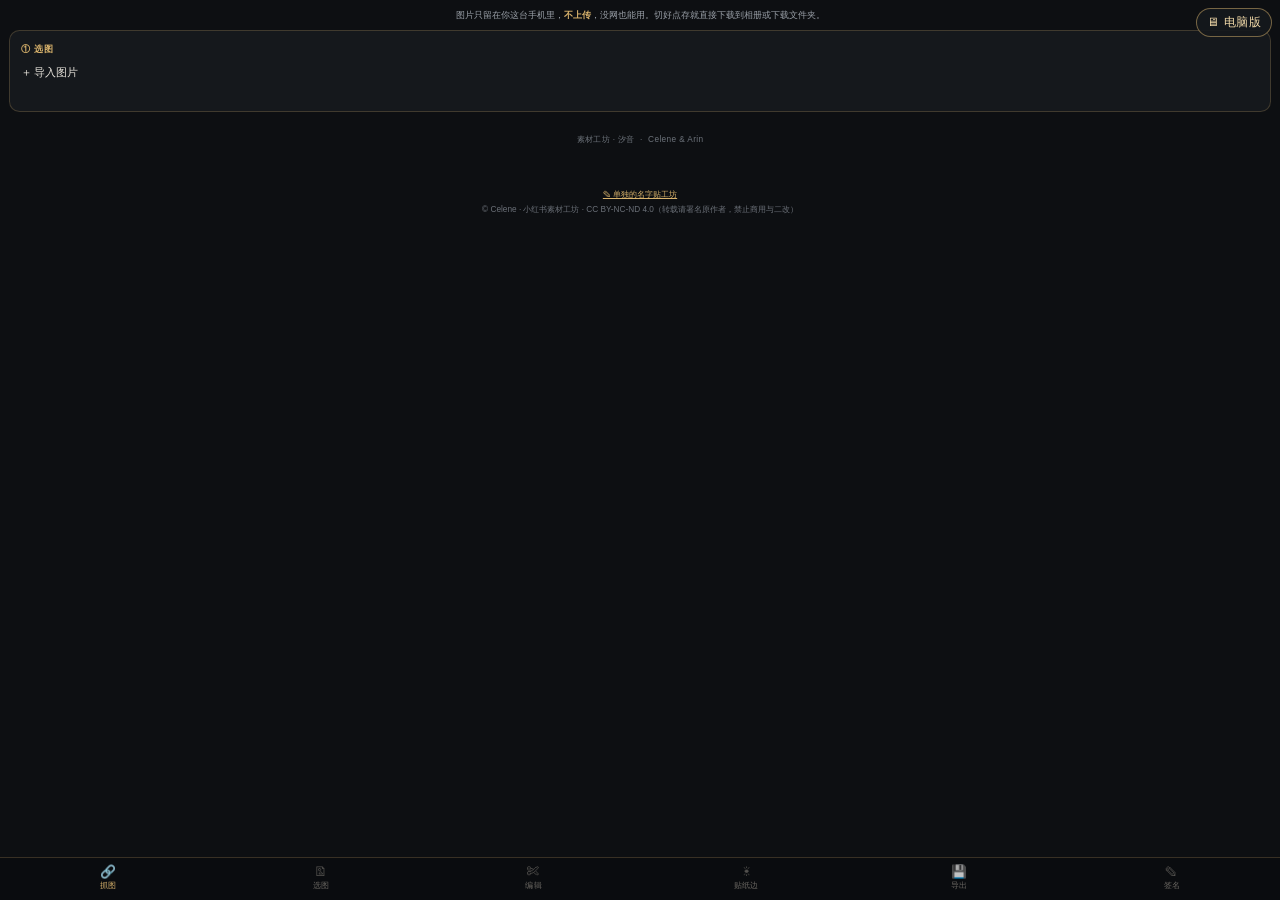
<file: index.html>
<!DOCTYPE html>
<html lang="zh-CN">
<head>
<meta charset="utf-8">
<meta name="viewport" content="width=device-width,initial-scale=1,maximum-scale=1,user-scalable=no">
<meta name="theme-color" content="#0d0f12">
<title>素材工坊 · 汐音</title>
<link rel="icon" href="favicon.svg" type="image/svg+xml">
<link rel="stylesheet" href="style.css">
<link rel="stylesheet" href="lite.css">
</head>
<body>
<div class="wrap">

  <h1>素材工坊</h1>
  <p class="sub">导入图片 · 框出想要的 · 白底抠掉 · 签名 · 导出成贴纸</p>
  <div class="litebar">图片只留在你这台手机里，<b>不上传</b>，没网也能用。切好点存就直接下载到相册或下载文件夹。</div>

  <!-- 1 抓图 -->
  <div class="card">
    <h2>① 选图</h2>
    <div class="row">
      <input type="text" id="url" hidden>
      <button class="gold" id="btnFetch" hidden>抓</button>
      <label class="sm gold pick" for="fileIn">＋ 导入图片</label>
      <input type="file" id="fileIn" accept="image/*" multiple hidden>
    </div>
    <div class="msg" id="msgFetch"></div>
  </div>

  <!-- 2 选图 -->
  <div class="card hide" id="cardPick">
    <h2>② 选图 <span class="hint" id="pickCount"></span></h2>
    <div class="grid" id="grid"></div>
    <div class="tip">点一张进编辑台。编辑台里改的东西，切换图片不会丢。</div>
  </div>

  <!-- 3 编辑 -->
  <div class="card hide" id="cardEdit">

    <!-- 画布：由 layout.js 搬到顶上的取景区，这里只占位 -->
    <div class="stage" id="stage">
      <div id="wrap"><canvas id="cv"></canvas><div id="boxes"></div></div>
      <div class="zoomtip" id="zoomTip">1.0×</div>
      <button class="zreset" id="zReset">复位</button>
    </div>
    <p class="tip" id="editTip2"></p>

    <!-- ① 步骤行：撤销 / 重做 / 眼睛 / 还原 -->
    <div class="steprow">
      <button class="sm ico" id="btnUndo" title="返回上一步">&#8630;</button>
      <button class="sm ico" id="btnRedo" title="回到下一步">&#8631;</button>
      <button class="sm ico" id="btnEye" title="显示/隐藏框和源点">&#128065;</button>
      <button class="sm danger" id="btnReset">还原</button>
      <button class="sm ico" id="btnLine" title="框线换个颜色：金 / 银">&#9681;</button>
      <button class="sm ico" id="btnUi" title="整体缩放">75%</button>
      <span class="hint" id="editName"></span>
    </div>

    <!-- ② 工具行：位置不变，横着一条 -->
    <div class="toolrow">
      <div class="pill" id="tools">
        <button data-tool="box" class="on">框选</button>
        <button data-tool="erase">橡皮</button>
        <button data-tool="fix">水印笔</button>
        <button data-tool="pipe">吸管</button>
        <button data-tool="wand">魔棒</button><button data-tool="unwand">复原</button>
        <button data-tool="clone">仿制图章</button>
        <button data-tool="pan">看图</button>
      </div>
    </div>

    <!-- ③ 参数条：跟着工具换意思。框选/吸管/魔棒＝吃掉多少边，橡皮/水印笔/图章＝大小，看图＝没有 -->
    <div class="slider prow" id="prowTol">
      <span id="tolLab">吃掉多少边</span>
      <input type="range" id="tol" min="0" max="90" value="34">
      <b id="tolV">34</b>
    </div>
    <div class="slider prow hide" id="prowBrush">
      <span id="brushLab">橡皮大小</span>
      <input type="range" id="brush" min="6" max="90" value="30">
      <b id="brushV">30</b>
    </div>

    <!-- 跟着工具出现的那几组按钮 -->
    <div class="row">
      <button class="sm on" id="btnAlpha">底色已抠掉</button>
      <button class="sm" id="btnEdge">边缘收一圈</button>
      <button class="sm" id="btnDf" title="章、签名、单色字用：按纸色到墨色算每个点有几成墨当透明度，去掉边上粉白的混色">去白边</button>
      <span class="hide" id="inkBox" style="display:inline-flex;align-items:center;gap:4px"><span class="swatch" id="inkSw" style="cursor:pointer"></span><span class="skey" id="inkLab">墨色</span></span>
      <button class="sm" id="btnDrop" title="切出来时删掉跟主体不连着的小碎块。章、签名里的小字和点会被当成碎点，切章时关掉">去碎点 开</button>
      <span class="swatch" id="swatch" title="当前认出来的底色"></span>
      <span class="skey" id="skey"></span>
    </div>
    <div class="row hide" id="rowFix">
      <button class="sm gold" id="btnFix">修掉涂的地方</button>
      <button class="sm" id="btnFixUndo">清掉涂痕</button>
      <button class="sm" id="btnFixBack">退回修复前</button>
    </div>
    <div class="row hide" id="rowClone">
      <button class="sm gold" id="btnSrc">重设源点</button>
      <button class="sm" id="btnLock" title="锁住源点：拖多长都从同一处取样，可以拿来盖一串花">&#128274; 固定源点</button>
      <span class="slider" style="flex:1 1 120px;margin:0"><span>间距</span>
        <input type="range" id="gap" min="0" max="200" value="100"><b id="gapV">1.0×</b></span>
    </div>
    <div class="row hide" id="rowAlgo">
      <select id="algo" style="flex:1 1 100%;min-width:0">
        <option value="patch">纹理修复 · 保花纹</option>
        <option value="telea">Telea · 空白底最干净</option>
        <option value="ns">流体 · 大块破损</option>
      </select>
    </div>

    <!-- 说明收起来，想看再点 -->
    <details class="howto">
      <summary>怎么用</summary>
      <div class="tip" id="editTip">
        框选：在图上拖出一个框（太小的框会被当成误触丢掉），右下角圆点改大小，右上角叉删掉。一张图能框好几块，各自导出成独立贴纸。<br>
        橡皮：水印压在素材上的时候，涂掉它。涂错了点撤销。
      </div>
    </details>
  </div>

  <!-- 3.5 贴纸边：画布在上面的贴纸台里，这儿只放参数 -->
  <div class="card hide" id="cardEdge">

    <div class="slider"><span>白边厚度</span>
      <input type="range" id="bw" min="0" max="40" value="12"><b id="bwV">12</b></div>

    <div class="matline">
      <div class="mats one" id="edgeColor">
        <button data-c="#ffffff" class="on">纯白</button>
        <button data-c="nacre">贝母</button>
        <button data-c="nacre_pink">粉贝</button>
        <button data-c="nacre_black">黑蝶贝</button>
        <button data-c="nacre_gold">金贝</button>
        <button data-c="gold_foil">金箔</button>
        <button data-c="silver_brush">拉丝银葱</button>
        <button data-c="porcelain">瓷白</button>
        <button data-c="glitter_duo">双闪银葱</button>
        <button data-c="holo">镭射</button>
        <button data-c="holo_flame">镭射火焰</button>
        <button data-c="#0d0f12">纯黑</button>
        <button data-c="custom">自定义</button>
      </div>
    </div>

    <div class="slider"><span>第二圈</span>
      <input type="range" id="ow" min="0" max="24" value="0"><b id="owV">0</b></div>

    <div class="matline hide" id="rowOuter">
      <div class="mats one" id="outerColor">
        <button data-c="gold_foil" class="on">金箔</button>
        <button data-c="nacre">贝母</button>
        <button data-c="nacre_black">黑蝶贝</button>
        <button data-c="silver_brush">拉丝银葱</button>
        <button data-c="glitter_duo">双闪银葱</button>
        <button data-c="holo">镭射</button>
        <button data-c="holo_flame">镭射火焰</button>
        <button data-c="#ffffff">纯白</button>
        <button data-c="#0d0f12">纯黑</button>
        <button data-c="custom">自定义</button>
      </div>
    </div>

    <div class="slider hide" id="rowFreq"><span>纹理缩放</span>
      <input type="range" id="freq" min="4" max="64" value="16"><b id="freqV">1.0×</b></div>

    <!-- 自选色：独立一块，收起来完全不占地方 -->
    <details class="fold hide" id="boxCustom">
      <summary>自选色 · 调颜色和叠纹理</summary>
      <div class="row" style="align-items:center">
        <span class="lb">自选色</span>
        <div class="stops" id="stops"></div>
      </div>
      <div class="row">
        <div class="quick" id="quickC">
          <button data-q="#002fa7" style="--q:#002fa7" title="克莱因蓝"></button>
          <button data-q="#0d0f12" style="--q:#0d0f12" title="墨黑"></button>
          <button data-q="#f4c7d4" style="--q:#f4c7d4" title="樱粉"></button>
          <button data-q="#c8e6d8" style="--q:#c8e6d8" title="薄荷"></button>
          <button data-q="#d8cdee" style="--q:#d8cdee" title="丁香紫"></button>
          <button data-q="#f0e0c0" style="--q:#f0e0c0" title="香槟"></button>
          <button data-q="#8f1d2c" style="--q:#8f1d2c" title="酒红"></button>
          <button data-q="#1f6f5c" style="--q:#1f6f5c" title="松绿"></button>
          <button data-q="#ffffff" style="--q:#ffffff" title="纯白"></button>
        </div>
      </div>
      <div class="matline">
        <div class="mats one" id="cTex">
          <button data-t="none" class="on">不叠</button>
          <button data-t="silver_brush">拉丝银葱</button>
          <button data-t="porcelain">瓷白</button>
          <button data-t="gold_foil">金箔</button>
          <button data-t="nacre">贝母</button>
          <button data-t="nacre_black">黑蝶贝</button>
          <button data-t="glitter_duo">双闪</button>
          <button data-t="holo">镭射</button>
          <button data-t="holo_flame">镭射火焰</button>
        </div>
      </div>
      <div class="slider hide" id="rowMix"><span>纹理强度</span>
        <input type="range" id="cMix" min="0" max="100" value="65"><b id="cMixV">65%</b></div>
      <div class="slider hide" id="rowBleed"><span>透色</span>
        <input type="range" id="cBleed" min="0" max="100" value="30"><b id="cBleedV">30%</b></div>
      <div class="slider"><span>角度</span>
        <input type="range" id="cAngle" min="0" max="180" value="45"><b id="cAngleV">45°</b></div>
      <div class="slider"><span>颗粒</span>
        <input type="range" id="cGrain" min="0" max="40" value="6"><b id="cGrainV">6%</b></div>
    </details>

    <!-- 我的配方 -->
    <div class="row" style="margin-top:12px">
      <select id="recipe" style="flex:1 1 130px"></select>
      <button class="sm" id="btnRecSave">存这套</button>
      <button class="sm danger" id="btnRecDel">删</button>
    </div>

    <div class="row">
      <button class="sm gold" id="btnToEdit">存了去修</button>
      <span class="hint">把这块带边贴纸送回编辑台，用橡皮、仿制图章再细化</span>
    </div>

    <div class="msg" id="msgEdge"></div>

    <details class="howto">
      <summary>怎么用</summary>
      <div class="tip">白边厚度 0 就是不加边。第二圈是在白边外面再套一圈，像谷子那种双层模切。材质是真纹理贴图不是色块：金箔有褶皱和镜面高光，拉丝银葱是单向丝纹加碎闪，双闪是两色闪点，瓷白是哑光缎面。「纹理缩放」往左纹路细密、往右放大。<br>
      自选色：单色就留一个色块，双色多色点＋加（最多 6 个）。快捷色是一键换成单色。「叠纹理」把真材质的明暗和闪点压在你选的颜色上——克莱因蓝叠拉丝银葱是蓝丝绒带银丝，叠金箔是蓝底描金。「纹理强度」管压多狠，「透色」管纹理自己那点颜色漏多少（镭射往右拉才有虹彩）。<br>
      切了好几块时，上面画布底下那条缩略图点一下就换着看；这套边是套给全部切块的。</div>
    </details>
  </div>

  <!-- 5 导出 -->
  <div class="card hide" id="cardOut">
    <h2>⑤ 导出</h2>
    <div class="row">
      <div class="grow">
        <label class="fld">格式</label>
        <select id="fmt">
          <option value="png">PNG · 带透明，贴纸用这个</option>
          <option value="webp">WebP · 带透明，更小</option>
          <option value="gif">GIF · 单帧，留着以后做动图</option>
          <option value="jpeg">JPEG · 不带透明，得配底色</option>
        </select>
      </div>
      <div class="grow">
        <label class="fld">尺寸</label>
        <select id="size">
          <option value="orig" selected>原始裁切尺寸 · 不压画质</option>
          <option value="512">512 见方 · 居中留白（会缩小）</option>
          <option value="256">256 见方 · 居中留白（会缩小）</option>
        </select>
      </div>
    </div>
    <div class="row" id="rowBg" style="display:none">
      <div class="grow">
        <label class="fld">JPEG 底色</label>
        <input type="text" id="bg" value="#ffffff" placeholder="#ffffff">
      </div>
    </div>
    <div class="row">
      <div class="grow">
        <label class="fld">命名前缀</label>
        <input type="text" id="stem" placeholder="留空就用图片名">
      </div>
    </div>
    <div class="msg" id="msgOut"></div>
  </div>

  <!-- 6 签名（名字贴）：跟汐音 costume 同一套算法，出透明底 PNG -->
  <div class="card" id="cardSig">
    <h2>&#9998; 签名</h2>
    <div id="sigRoot"></div>
  </div>

  <!-- 5 素材库 -->
  <div class="card hide" id="cardLib">
    <h2>⑥ 素材库 <span class="hint" id="libCount"></span></h2>
    <div class="lib" id="lib"></div>
    <div class="row" style="margin-top:12px">
      <button class="sm" id="btnSelAll">全选 / 全不选</button>
      <button class="sm" id="btnSelNew">只选新的</button>
      <button class="sm gold" id="btnSaveSel" disabled>存选中的</button>
      <button class="sm danger" id="btnDelSel" disabled>删选中的</button>
      <span class="selc" id="selCount"></span>
    </div>
    <div class="row">
      <button class="sm" id="btnZip">整包下载</button>
      <button class="sm" id="btnRefresh">刷新</button>
    </div>
    <p class="msg" id="msgLib"></p>
    <div class="row" style="display:none">
    </div>
  </div>

</div>

<div class="bar">
  <div class="wrapb">
    <button id="btnCut" disabled>切出来</button>
    <button class="gold" id="btnSave" disabled>存进素材库</button>
  </div>
</div>
<div class="litefoot">素材工坊 · 汐音 &nbsp;·&nbsp; Celene &amp; Arin</div>

<script src="core.js"></script>
<script src="lite.js"></script>
<script src="cutout.js?v=1018c"></script>
<script src="sticker.js"></script>
<script src="app.js?v=1018c"></script>
<script src="shell.js"></script>
<script src="viewer.js"></script>
<script src="edge.js"></script>
<script src="sig.js"></script>
<script src="desk.js?v=1018b"></script>
<script src="sigui.js"></script>
<script src="draft.js"></script>
<p id="creditFoot" style="text-align:center;color:#6b7078;font-size:11px;line-height:1.8;padding:18px 12px 28px">
<a href="sign/" style="color:#d9b36c">✎ 单独的名字贴工坊</a><br>
© Celene · 小红书素材工坊 · CC BY-NC-ND 4.0（转载请署名原作者，禁止商用与二改）</p>
<script>/* 分页布局下整页不滚，署名和跳转挪进会滚的面板里，划到底就看得到 */
(function(){var pn=document.getElementById('panels');if(!pn)return;['.litefoot','#creditFoot'].forEach(function(s){var e=document.querySelector(s);if(e)pn.appendChild(e)})})();</script>
</body>
</html>
</file>
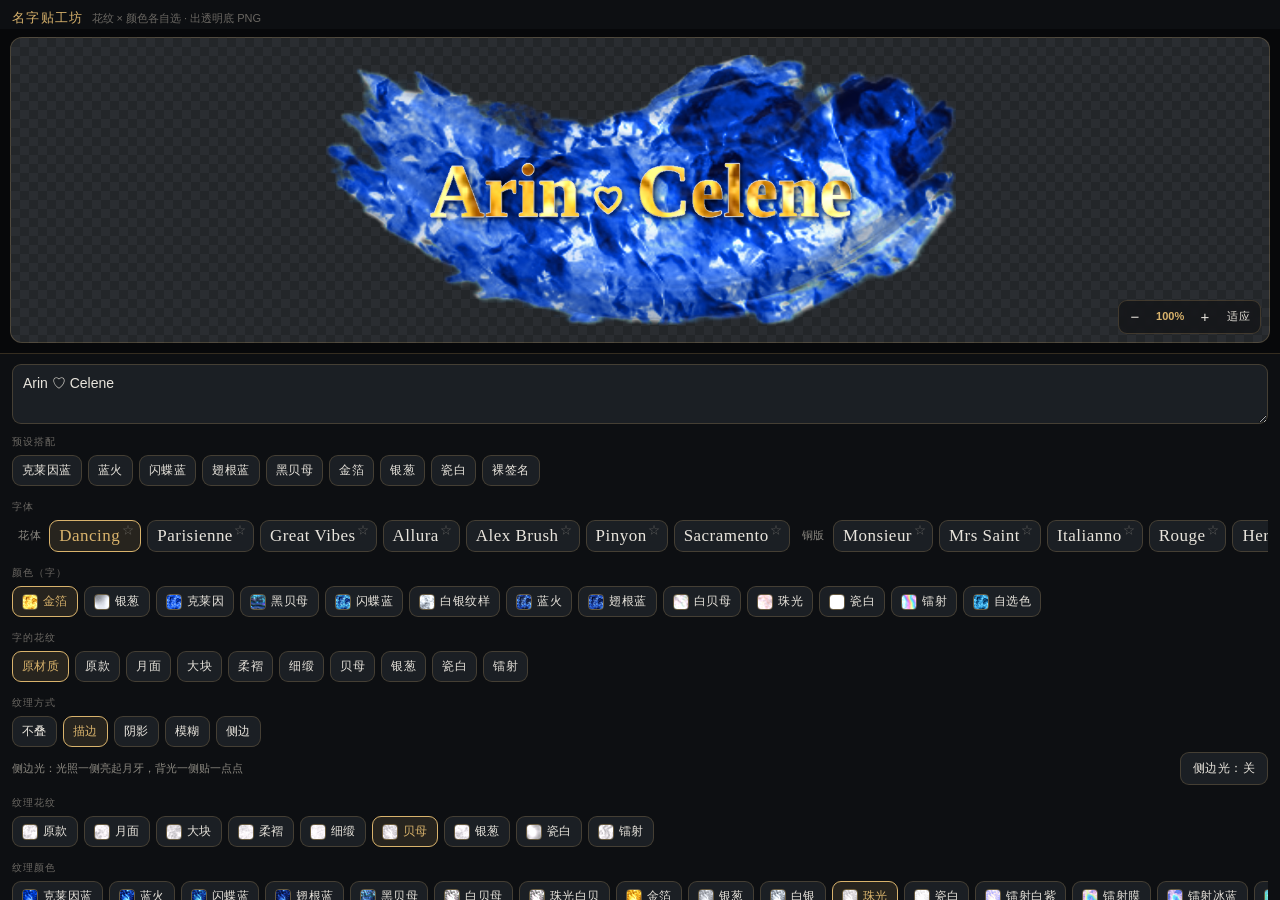
<file: sign/index.html>
<!doctype html>
<html lang="zh-CN">
<head>
<meta charset="utf-8">
<base href="../">
<meta name="viewport" content="width=device-width,initial-scale=1,maximum-scale=1,user-scalable=no">
<meta name="theme-color" content="#0d0f12">
<title>名字贴工坊 · 汐音</title>
<link rel="icon" href="favicon.svg" type="image/svg+xml">
<link rel="stylesheet" href="style.css">
<style>
/* 独立版：预览钉顶上，操作台在下面滑。没有素材库和编辑台，那两个按钮藏掉 */
body{overflow:hidden;padding:0}
.wrap{display:flex;flex-direction:column;height:100dvh;max-width:none;margin:0;padding:0}
.stagehost{flex:0 0 auto;background:#07080a;border-bottom:1px solid var(--line);
  padding:8px 10px 6px}
.panels{flex:1 1 auto;overflow-y:auto;-webkit-overflow-scrolling:touch;padding:10px 12px 20px}
.card{background:none;border:0;border-radius:0;padding:0;margin:0}
#cardSig>h2{display:none}
#sigToEdge{display:none}
.foot{padding:14px 2px 4px;color:var(--dim2);font-size:11px;line-height:1.7}
.foot a{color:var(--gold)}
.topline{padding:8px 12px 0;color:var(--gold);font-size:13px;letter-spacing:.1em}
.topline small{color:var(--dim2);letter-spacing:0;margin-left:8px;font-size:11px}
</style>
</head>
<body data-tab="cardSig">
<div class="wrap">
  <div class="topline">名字贴工坊<small>花纹 × 颜色各自选 · 出透明底 PNG</small></div>
  <div class="stagehost" id="sigHost"></div>
  <div class="panels">
    <div class="card on" id="cardSig">
      <h2>签名</h2>
      <div id="sigRoot"></div>
      <p class="foot">存进素材库的签名，在 <a href="./">抠图站</a> 的素材库「文字」栏里。<br>
      © Celene · 名字贴工坊 · CC BY-NC-ND 4.0（转载请署名原作者，禁止商用与二改）</p>
    </div>
  </div>
</div>

<script>
/* 独立版垫片：工坊那套砖要的几个公用件，这儿只给最小一份。
   没有后端，所以「存进素材库」「拿去加贴纸边」藏起来，只留直接下载。 */
window.$ = function (id) { return document.getElementById(id); };
window.BUS = {on: function () {}, emit: function () {}};
window.say = function (el, t, cls) { if (el) { el.textContent = t; el.className = 'msg' + (cls ? ' ' + cls : ''); } };
window.api = async function (p) { throw new Error('这一版用不了：' + p); };
window.toEdit = async function () { throw new Error('这一版没有编辑台'); };
window.goTab = function () {};
window.addEventListener('error', function (e) {
  var b = document.getElementById('errbar');
  if (!b) { b = document.createElement('div'); b.id = 'errbar'; document.body.appendChild(b); }
  b.textContent = '脚本出错 ▸ ' + (e.message || '') + '  @' +
    String(e.filename || '').split('/').pop() + ':' + e.lineno;
});
</script>
<script src="lite.js"></script>
<script src="sig.js"></script>
<script src="sigui.js"></script>
</body>
</html>
</file>
<file: style.css>
body[data-layout=tabs] .wrap{height:100vh}.stagehost .stage{max-height:42vh}body[data-layout=tabs] .stagehost .stage{height:52vh}body[data-tab=cardEdit] #stageHost .stage{height:50vh}.estage{height:34vh}body[data-layout=tabs] .wrap{height:calc(100vh / var(--ui))}.stagehost .sigstage{height:34vh}.stagehost .sigstage{max-height:34vh}body[data-layout=tabs] .panels{min-height:0}:root{--bg:#0d0f12;--panel:#15181c;--panel2:#1b1f24;--line:rgba(217,179,108,.22);--line2:rgba(217,179,108,.4);--gold:#d9b36c;--gold2:#f0d9a8;--txt:#e8e4dc;--dim:#8b8880;--dim2:#6a6762;--warn:#d98c6c}*{box-sizing:border-box;-webkit-tap-highlight-color:transparent}html,body{margin:0;padding:0}body{background:var(--bg);color:var(--txt);padding-bottom:120px;font-family:-apple-system,BlinkMacSystemFont,PingFang SC,Microsoft YaHei,sans-serif;font-size:14px;line-height:1.6;overscroll-behavior-y:contain}.wrap{max-width:860px;margin:0 auto;padding:16px 14px}h1{font-size:17px;margin:0 0 2px;color:var(--gold);letter-spacing:.1em;font-weight:600}.sub{font-size:11px;color:var(--dim2);margin:0 0 18px;letter-spacing:.04em}h2{font-size:12px;color:var(--gold);margin:0 0 10px;letter-spacing:.12em;font-weight:600}h2 .hint{color:var(--dim2);letter-spacing:0;font-weight:400;margin-left:8px;font-size:11px}.card{background:var(--panel);border:1px solid var(--line);border-radius:14px;padding:14px;margin:0 0 14px}.row{display:flex;gap:8px;align-items:center;flex-wrap:wrap}.row+.row{margin-top:10px}.grow{flex:1 1 150px;min-width:0}input[type=text],select{background:var(--panel2);color:var(--txt);font-size:13px;border:1px solid var(--line);border-radius:9px;padding:10px 11px;width:100%;font-family:inherit;outline:none}input[type=text]:focus,select:focus{border-color:var(--line2)}select{appearance:none;background-image:linear-gradient(45deg,transparent 50%,var(--gold) 50%),linear-gradient(135deg,var(--gold) 50%,transparent 50%);background-position:calc(100% - 15px) 50%,calc(100% - 10px) 50%;background-size:5px 5px,5px 5px;background-repeat:no-repeat;padding-right:30px}label.fld{display:block;font-size:10px;color:var(--dim2);letter-spacing:.1em;margin:0 0 5px}button{background:var(--panel2);color:var(--txt);font-family:inherit;font-size:13px;border:1px solid var(--line);border-radius:9px;padding:10px 15px;cursor:pointer;letter-spacing:.04em;transition:.15s}button:active{transform:scale(.97)}button:disabled{opacity:.38;cursor:default}button.gold{background:var(--gold);color:#17120a;border-color:var(--gold);font-weight:600}button.sm{padding:7px 12px;font-size:12px}button.on{border-color:var(--gold);color:var(--gold);background:#d9b36c1a}button.danger{color:var(--warn);border-color:#d98c6c4d}.msg{font-size:12px;color:var(--dim);margin-top:10px;min-height:17px;line-height:1.55}.msg.err{color:var(--warn)}.msg.ok{color:var(--gold)}.grid{display:grid;grid-template-columns:repeat(auto-fill,minmax(96px,1fr));gap:9px;margin-top:4px}.th{position:relative;border:1px solid var(--line);border-radius:10px;overflow:hidden;background:#fff;aspect-ratio:3/4;cursor:pointer}.th img{display:block;width:100%;height:100%;object-fit:contain}.th .tag{position:absolute;top:5px;left:5px;background:#0d0f12cc;color:var(--gold);font-size:10px;padding:2px 7px;border-radius:7px;letter-spacing:.06em}.th.sel{border-color:var(--gold);box-shadow:0 0 0 2px #d9b36c4d}.th.cur{border-color:var(--gold2);box-shadow:0 0 0 2px var(--gold)}.stage{position:relative;background:linear-gradient(45deg,#2a2d31 25%,transparent 25%,transparent 75%,#2a2d31 75%),linear-gradient(45deg,#2a2d31 25%,transparent 25%,transparent 75%,#2a2d31 75%);background-size:18px 18px;background-position:0 0,9px 9px;background-color:#232629;border:1px solid var(--line);border-radius:12px;overflow:hidden;touch-action:none;user-select:none;line-height:0}.stage canvas{display:block;width:100%;height:auto;touch-action:none}.stage .box{position:absolute;border:1.5px solid var(--gold);background:#d9b36c1a;box-shadow:0 0 0 9999px #0d0f1200}.stage .box .lab{position:absolute;top:-1px;left:-1px;background:var(--gold);color:#17120a;font-size:10px;padding:1px 6px;border-radius:5px 0;letter-spacing:.06em;line-height:1.5}.stage .box .hd{position:absolute;width:15px;height:15px;right:-8px;bottom:-8px;background:var(--gold);border-radius:50%;border:2px solid var(--bg)}.stage .box .rm{position:absolute;width:19px;height:19px;right:-9px;top:-9px;background:var(--bg);border:1.5px solid var(--gold);border-radius:50%;color:var(--gold);font-size:12px;text-align:center;line-height:16px}.slider{display:flex;align-items:center;gap:10px;margin-top:10px}.slider span{font-size:11px;color:var(--dim2);letter-spacing:.06em;white-space:nowrap}.slider b{color:var(--gold);font-weight:600;min-width:30px;text-align:right;font-size:12px}input[type=range]{flex:1;accent-color:var(--gold);height:22px;min-width:0}.pill{display:inline-flex;gap:0;border:1px solid var(--line);border-radius:9px;overflow:hidden}.pill button{border:none;border-radius:0;padding:8px 13px;font-size:12px;background:transparent}.pill button+button{border-left:1px solid var(--line)}.pill button.on{background:#d9b36c24;color:var(--gold)}.lib{display:grid;grid-template-columns:repeat(auto-fill,minmax(84px,1fr));gap:9px}.lib .it{position:relative;border:1px solid var(--line);border-radius:10px;overflow:hidden;aspect-ratio:1;background:linear-gradient(45deg,#2a2d31 25%,transparent 25%,transparent 75%,#2a2d31 75%),linear-gradient(45deg,#2a2d31 25%,transparent 25%,transparent 75%,#2a2d31 75%);background-size:14px 14px;background-position:0 0,7px 7px;background-color:#232629}.lib .it img{display:block;width:100%;height:100%;object-fit:contain}.lib .it .x{position:absolute;top:3px;right:3px;width:20px;height:20px;border-radius:50%;background:#0d0f12d1;color:var(--warn);font-size:13px;line-height:19px;text-align:center;border:1px solid rgba(217,140,108,.35);cursor:pointer}.lib .it .kb{position:absolute;bottom:0;left:0;right:0;background:#0d0f12c7;color:var(--dim);font-size:9px;text-align:center;padding:2px 0;letter-spacing:.04em}.bar{position:fixed;left:0;right:0;bottom:0;background:#0d0f12f2;border-top:1px solid var(--line);padding:11px 14px;display:flex;gap:9px;backdrop-filter:blur(12px);z-index:30}.bar .wrapb{max-width:860px;margin:0 auto;display:flex;gap:9px;width:100%}.bar button{flex:1}.tip{font-size:11px;color:var(--dim2);line-height:1.75;margin-top:9px}.hide{display:none!important}.prev{display:flex;gap:9px;overflow-x:auto;padding:12px 2px 4px;margin-top:4px;scrollbar-width:none}.prev::-webkit-scrollbar{display:none}.prev .pv{flex:0 0 auto;width:108px;height:108px;border:1px solid var(--line);border-radius:10px;display:flex;align-items:center;justify-content:center;background:linear-gradient(45deg,#2a2d31 25%,transparent 25%,transparent 75%,#2a2d31 75%),linear-gradient(45deg,#2a2d31 25%,transparent 25%,transparent 75%,#2a2d31 75%);background-size:14px 14px;background-position:0 0,7px 7px;background-color:#232629;position:relative;overflow:hidden}.prev .pv canvas{max-width:96%;max-height:96%;width:auto;height:auto;display:block}.prev .pv .no{position:absolute;top:4px;left:5px;color:var(--gold);font-size:10px;background:#0d0f12cc;padding:1px 6px;border-radius:6px;letter-spacing:.06em}.prev .pv .dim{position:absolute;bottom:0;left:0;right:0;background:#0d0f12c7;color:var(--dim);font-size:9px;text-align:center;padding:2px 0}.swatch{width:26px;height:26px;border-radius:7px;border:1px solid var(--line2);flex:0 0 auto;background:#fff;box-shadow:inset 0 0 0 1px #0000002e}.skey{font-size:10px;color:var(--dim2);letter-spacing:.06em}.stage.fixing canvas{cursor:crosshair}.fixlayer{position:absolute;inset:0;pointer-events:none}.mats{display:flex;gap:7px;flex-wrap:wrap;width:100%}.mats button{padding:8px 12px;font-size:12px;border-radius:9px;flex:0 0 auto}.mats button.on{border-color:var(--gold);color:var(--gold);background:#d9b36c21}#wrap{transform-origin:0 0;will-change:transform;position:relative}.stage{overflow:hidden;touch-action:pan-y}.stage.zoomed{touch-action:none}.zoomtip{position:absolute;right:8px;top:8px;background:#0000009e;color:var(--gold);font-size:11px;padding:3px 8px;border-radius:999px;pointer-events:none;letter-spacing:.06em}.zreset{position:absolute;right:8px;bottom:8px;background:#0000009e;color:var(--dim);border:1px solid var(--line2);border-radius:999px;font-size:11px;padding:4px 11px}.clonemark{position:absolute;width:16px;height:16px;margin:-8px 0 0 -8px;border-radius:50%;border:2px solid #ff2d8c;box-shadow:0 0 0 2px #00000080;pointer-events:none}.clonemark:after{content:"";position:absolute;inset:6px;background:#ff2d8c;border-radius:50%}#prev .pv{width:47%}#prev .pv canvas{width:100%;height:auto;image-rendering:auto}.lightbox{position:fixed;inset:0;background:#060709f7;z-index:99;overflow:hidden;touch-action:none}.lbview{position:absolute;inset:32px 0 76px;display:flex;align-items:center;justify-content:center;overflow:hidden}.lightbox.live .lbview{bottom:180px}.lightbox canvas{max-width:none;max-height:none;flex:0 0 auto;transform-origin:center center}.lbbar{position:absolute;left:0;right:0;bottom:0;z-index:3;display:flex;gap:10px;justify-content:center;padding:14px;background:linear-gradient(transparent,#000c)}.lbbar button{background:#15181c;color:var(--gold);border:1px solid var(--line2);border-radius:999px;padding:9px 20px;font-size:13px}.lbchk{background-image:linear-gradient(45deg,#1c1f23 25%,transparent 25%),linear-gradient(-45deg,#1c1f23 25%,transparent 25%),linear-gradient(45deg,transparent 75%,#1c1f23 75%),linear-gradient(-45deg,transparent 75%,#1c1f23 75%);background-size:22px 22px;background-position:0 0,0 11px,11px -11px,-11px 0}#errbar{position:fixed;left:0;right:0;top:0;z-index:999;background:#5a1620;color:#ffd7de;font-size:12px;line-height:1.5;padding:9px 12px;border-bottom:1px solid #ff5f7a;word-break:break-all}.lblab{position:absolute;top:10px;left:0;right:0;text-align:center;color:var(--gold);font-size:12px;letter-spacing:.06em;z-index:3;pointer-events:none;text-shadow:0 1px 4px #000}.lightbox canvas{touch-action:none}.clonemark{z-index:5;touch-action:none}.sm.ico{font-size:19px;line-height:1;padding:8px 14px;min-width:50px}.sm.ico:disabled{opacity:.3}.sm.ico.off{color:var(--dim2);border-color:var(--line)}.pick{display:inline-flex;align-items:center;justify-content:center;cursor:pointer}.lbedge{position:absolute;left:0;right:0;bottom:64px;z-index:3;padding:10px 14px;background:#0d0f12e6;border-top:1px solid var(--line)}.lbedge .ln{display:flex;align-items:center;gap:9px;margin-bottom:7px}.lbedge .ln:last-child{margin-bottom:0}.lbedge span{color:var(--dim2);font-size:11px;flex:0 0 52px}.lbedge input[type=range]{flex:1}.lbedge b{color:var(--gold);font-size:11px;flex:0 0 34px;text-align:right}.lbedge .mt{display:flex;gap:6px;overflow-x:auto;padding-bottom:2px}.lbedge .mt button{flex:0 0 auto;background:#15181c;color:var(--dim);font-size:11px;border:1px solid var(--line2);border-radius:999px;padding:5px 11px}.lbedge .mt button.on{color:var(--gold);border-color:var(--gold)}#lib .it{position:relative}#lib .it .tick{position:absolute;left:7px;top:7px;width:19px;height:19px;border-radius:6px;border:1.5px solid rgba(255,255,255,.5);background:#0006}#lib .it.on .tick{background:var(--gold);border-color:var(--gold)}#lib .it.on .tick:after{content:"";position:absolute;left:5px;top:2px;width:6px;height:11px;border:2px solid #0d0f12;border-top:0;border-left:0;transform:rotate(42deg)}#lib .it.on{outline:2px solid var(--gold);outline-offset:-2px}#lib .it .dl{position:absolute;right:7px;bottom:26px;width:24px;height:24px;border-radius:50%;background:#0009;color:var(--gold);font-size:14px;display:flex;align-items:center;justify-content:center;border:1px solid var(--line2)}#lib .it .newdot{position:absolute;right:7px;top:7px;background:var(--gold);color:#0d0f12;font-size:10px;font-weight:700;padding:1px 6px;border-radius:999px}.selc{color:var(--gold);font-size:11px;align-self:center;margin-left:2px}.lb{color:var(--dim2);font-size:11px;flex:0 0 46px;align-self:center}.stops{display:flex;gap:7px;flex-wrap:wrap;align-items:center}.stops .st{position:relative;display:inline-block}.stops input[type=color]{width:40px;height:34px;border:1px solid var(--line2);border-radius:9px;background:none;padding:2px}.stops .st b{position:absolute;right:-5px;top:-6px;width:17px;height:17px;border-radius:50%;background:#5a1620;color:#ffd7de;font-size:11px;line-height:17px;text-align:center;border:1px solid #ff5f7a;cursor:pointer}.addst{background:#15181c;color:var(--gold);border:1px dashed var(--line2);border-radius:9px;width:40px;height:34px;font-size:15px}body[data-layout=tabs]{overflow:hidden;padding:0}body[data-layout=tabs] .wrap{display:flex;flex-direction:column;height:100dvh;max-width:none;margin:0;padding:0}.stagehost{flex:0 0 auto;background:#07080a;border-bottom:1px solid var(--line);padding:8px 10px 6px;position:relative}.stagehost.off{display:none}.stagehost .stage{max-height:42dvh;margin:0}.panels{flex:1 1 auto;overflow-y:auto;-webkit-overflow-scrolling:touch;padding:10px 12px 14px}.panels>.card{display:none;margin:0 0 10px}.panels>.card.on{display:block}.panels>.card.on.hide{display:none}.waitTip{color:var(--dim2);font-size:12px;line-height:1.7;text-align:center;padding:26px 18px;border:1px dashed var(--line);border-radius:14px;margin:0}.waitTip.hide{display:none}.tabbar{flex:0 0 auto;display:flex;background:#0a0c0f;border-top:1px solid var(--line);padding:4px 2px 6px;padding-bottom:calc(6px + env(safe-area-inset-bottom))}.tabbar button{flex:1 1 0;background:none;border:0;color:var(--dim2);display:flex;flex-direction:column;align-items:center;gap:2px;padding:6px 2px;font-size:10px;letter-spacing:.3px}.tabbar button i{font-size:17px;font-style:normal;line-height:1.1;opacity:.75}.tabbar button.on{color:var(--gold)}.tabbar button.on i{opacity:1}body[data-layout=tabs] .bar{position:static;flex:0 0 auto;padding:8px 12px;backdrop-filter:none;background:#0a0c0f;border-top:1px solid var(--line);border-bottom:1px solid var(--line)}body[data-layout=tabs] .bar button{padding:9px 0;font-size:13px}body[data-layout=tabs] h1{padding:10px 12px 0;margin:0}body[data-layout=tabs] .sub{padding:0 12px;margin:2px 0 6px}.quick{display:flex;flex-wrap:wrap;gap:7px}.quick button{width:30px;height:30px;padding:0;border-radius:8px;border:1px solid var(--line);background:var(--q);box-shadow:inset 0 0 0 1px #ffffff14}.quick button:active{transform:scale(.92)}body[data-layout=tabs] h1,body[data-layout=tabs] .sub{display:none}body[data-layout=tabs] #cardEdit>h2{display:none}body[data-layout=tabs] .stagehost .stage{max-height:none;height:52dvh}.steprow{display:flex;gap:8px;align-items:center;margin-bottom:9px}.steprow .hint{color:var(--dim2);font-size:11px;margin-left:auto;white-space:nowrap}.toolrow{overflow-x:auto;-webkit-overflow-scrolling:touch;margin-bottom:4px;padding-bottom:2px}.toolrow::-webkit-scrollbar{display:none}.toolrow .pill{min-width:max-content}.slider.prow{margin-top:8px;min-height:34px}.slider.prow span{flex:0 0 72px}.slider.prow input[type=range]{flex:1}.slider.prow.hide{display:none!important}.howto{margin-top:10px;border-top:1px solid var(--line);padding-top:8px}.howto summary{font-size:11px;color:var(--dim2);letter-spacing:.06em;cursor:pointer;list-style:none;padding:2px 0}.howto summary::-webkit-details-marker{display:none}.howto summary:before{content:"▸ ";color:var(--gold)}.howto[open] summary:before{content:"▾ "}.lbbar{gap:6px;padding:12px 8px;overflow-x:auto;-webkit-overflow-scrolling:touch}.lbbar::-webkit-scrollbar{display:none}.lbbar button{flex:0 0 auto;min-width:auto;padding:9px 15px;font-size:13px;white-space:nowrap;line-height:1.1}body[data-layout=tabs] .bar{position:static;display:flex;gap:9px;padding:0;margin:14px 0 4px;background:none;border:0;backdrop-filter:none;z-index:auto}body[data-layout=tabs] .bar.off{display:none}body[data-layout=tabs] .bar .wrapb{gap:9px}body[data-layout=tabs] .bar button{padding:12px 0;font-size:14px}.panels{padding-bottom:22px}body[data-layout=tabs] .stagehost .stage{max-height:none;height:auto}body[data-tab=cardEdit] #stageHost .stage{height:50dvh}#edgeHost{padding:6px 10px 7px}#edgeHost.off{display:none}.einfo{display:flex;align-items:center;gap:8px;padding:0 2px 5px}.einfo #eInfo{color:var(--gold);font-size:11px;letter-spacing:.06em}.einfo .ezoom{margin-left:auto;background:none;border:1px solid var(--line);border-radius:999px;padding:3px 11px;font-size:13px;color:var(--gold)}.estage{border:1px solid var(--line);border-radius:12px;overflow:hidden;height:34dvh;display:flex;align-items:center;justify-content:center;line-height:0}.estage canvas{max-width:100%;max-height:100%;width:auto;height:auto;display:block}.echk{background-image:linear-gradient(45deg,#2a2d31 25%,transparent 25%,transparent 75%,#2a2d31 75%),linear-gradient(45deg,#2a2d31 25%,transparent 25%,transparent 75%,#2a2d31 75%);background-size:18px 18px;background-position:0 0,9px 9px;background-color:#232629}.estrip{display:flex;gap:7px;overflow-x:auto;padding:7px 2px 1px;scrollbar-width:none}.estrip::-webkit-scrollbar{display:none}.estrip.hide{display:none!important}.ethumb{position:relative;flex:0 0 auto;width:58px;height:58px;border-radius:9px;border:1px solid var(--line);display:flex;align-items:center;justify-content:center;overflow:hidden;background-color:#232629;background-image:linear-gradient(45deg,#2a2d31 25%,transparent 25%,transparent 75%,#2a2d31 75%),linear-gradient(45deg,#2a2d31 25%,transparent 25%,transparent 75%,#2a2d31 75%);background-size:12px 12px;background-position:0 0,6px 6px}.ethumb canvas{max-width:88%;max-height:88%;width:auto;height:auto}.ethumb i{position:absolute;left:3px;top:2px;color:var(--gold);font-size:9px;font-style:normal;background:#0d0f12cc;padding:0 5px;border-radius:5px}.ethumb.on{border-color:var(--gold);box-shadow:0 0 0 1px var(--gold)}.matline{overflow-x:auto;-webkit-overflow-scrolling:touch;margin-top:9px;padding-bottom:3px;scrollbar-width:none;touch-action:pan-x pan-y}.matline::-webkit-scrollbar{display:none}.mats.one{flex-wrap:nowrap;width:max-content;min-width:100%}.fold{margin-top:12px;border:1px solid var(--line);border-radius:11px;padding:9px 11px;background:var(--panel2)}.fold>summary{font-size:12px;color:var(--gold);letter-spacing:.08em;cursor:pointer;list-style:none;padding:1px 0}.fold>summary::-webkit-details-marker{display:none}.fold>summary:before{content:"▸ ";color:var(--gold)}.fold[open]>summary:before{content:"▾ "}.lbnav{position:absolute;top:50%;margin-top:-26px;width:42px;height:52px;z-index:4;background:#0d0f128c;color:var(--gold);border:1px solid var(--line2);font-size:24px;line-height:1;padding:0;display:flex;align-items:center;justify-content:center}.lbnav.l{left:0;border-left:0;border-radius:0 12px 12px 0}.lbnav.r{right:0;border-right:0;border-radius:12px 0 0 12px}.lightbox.live .lbview{bottom:76px}input[type=range]{touch-action:pan-y}.slider{padding:2px 0}#prev{display:none}.stage .box{border:1px solid rgba(240,217,168,.95);background:#d9b36c0b;box-shadow:0 0 0 1px #0a08049e,inset 0 0 0 1px #0a08046b}.stage .box .lab{font-size:9px;padding:0 5px;border-radius:4px 0;background:#f0d9a8eb;color:#17120a;box-shadow:0 0 0 1px #0a080480;letter-spacing:.04em}.stage .box .hd{width:11px;height:11px;right:-6px;bottom:-6px;border:1px solid rgba(10,8,4,.7);background:#f0d9a8f2;box-shadow:0 0 0 1px #0a080459}.stage .box .rm{width:16px;height:16px;right:-8px;top:-8px;font-size:11px;line-height:14px;border:1px solid rgba(240,217,168,.9);background:#0d0f12db;color:#f0d9a8f2;box-shadow:0 0 0 1px #0a080480}.clonemark{width:13px;height:13px;margin:-6.5px 0 0 -6.5px;border:1px solid rgba(226,232,240,.95);box-shadow:0 0 0 1px #0a0804a8,inset 0 0 0 1px #0a08044d}.clonemark:after{inset:4px;background:#ff5fa2;box-shadow:0 0 0 .5px #0a080480}.sm.ico.off{position:relative;color:var(--dim2)}.sm.ico.off:after{content:"";position:absolute;left:50%;top:50%;width:26px;height:1.5px;margin:-1px 0 0 -13px;transform:rotate(-38deg);background:var(--warn);box-shadow:0 0 0 1px #0a08048c;border-radius:2px}body[data-line=silver] .stage .box{border-color:#e2e8f0f2}body[data-line=silver] .stage .box .lab{background:#e2e8f0f0;color:#12161c}body[data-line=silver] .stage .box .hd{background:#e2e8f0f2}body[data-line=silver] .stage .box .rm{border-color:#e2e8f0e6;color:#e2e8f0f2}body[data-line=gold] .clonemark{border-color:#f0d9a8f2}:root{--ui:1}body[data-layout=tabs] .wrap{zoom:var(--ui);height:calc(100dvh / var(--ui))}#rowClone{align-items:center}#rowClone .slider{min-width:0}#rowClone.nogap .slider{opacity:.42}#btnLock.on{color:var(--gold2);border-color:var(--gold);background:#d9b36c1f}#btnUi.on{color:var(--gold2)}#btnUi{font-size:12px;min-width:56px;letter-spacing:.02em}#stageHost .stage #wrap{max-width:none}.accrow{margin-top:10px;padding-top:10px;border-top:1px dashed var(--line);align-items:center}.accwho{font-size:12px;color:var(--gold);letter-spacing:.06em;margin-right:auto}body[data-role=guest] .lib .x,body[data-role=guest] #btnDelSel{display:none}.lib .it .by{position:absolute;left:4px;bottom:4px;max-width:70%;overflow:hidden;white-space:nowrap;text-overflow:ellipsis;font-size:10px;line-height:1.5;padding:0 5px;border-radius:3px;background:#0d0f12c7;color:var(--gold)}.accmask{position:fixed;inset:0;z-index:9000;background:#0009;display:flex;align-items:flex-end;justify-content:center}.accbox{width:100%;max-width:520px;max-height:86vh;overflow:auto;background:var(--panel);border:1px solid var(--line);border-radius:14px 14px 0 0;padding:14px 14px calc(14px + env(safe-area-inset-bottom))}.acchead{display:flex;align-items:center;justify-content:space-between}.acchead h3{margin:0;font-size:15px;color:var(--gold);letter-spacing:.1em;font-weight:600}.acctip{font-size:11px;color:var(--dim2);margin:6px 0 10px;line-height:1.6}.accform{display:grid;grid-template-columns:1fr 1fr;gap:8px}.accform input,.accform select{min-width:0;width:100%}.accform select{grid-column:1}.acclist{display:flex;flex-direction:column;gap:8px;margin-top:6px}.accit{border:1px solid var(--line);border-radius:10px;padding:9px 10px;background:var(--panel2)}.accit.dead{opacity:.55}.acctop{display:flex;gap:8px;align-items:baseline;font-size:13px}.accst{font-size:11px;color:var(--dim2)}.accst.good{color:#9cc79a}.accst.bad{color:#e08a7a}.accn{margin-left:auto;font-size:11px;color:var(--dim2)}.acccode{font-family:ui-monospace,Consolas,monospace;font-size:17px;letter-spacing:.14em;color:#f3ede2;margin:6px 0 8px;word-break:break-all;user-select:all}.accops{display:flex;gap:8px}.accsig{text-align:center;font-size:10px;color:#d9b36c73;letter-spacing:.24em;margin-top:14px}.sigstage{background:linear-gradient(45deg,#2a2d31 25%,transparent 25%,transparent 75%,#2a2d31 75%),linear-gradient(45deg,#2a2d31 25%,transparent 25%,transparent 75%,#2a2d31 75%);background-size:18px 18px;background-position:0 0,9px 9px;background-color:#232629;border:1px solid var(--line);border-radius:12px;overflow:hidden;line-height:0;display:flex;align-items:center;justify-content:center;padding:8px}.sigstage{position:relative;touch-action:none}.sigstage.zoomed{cursor:grab}.sigstage.zoomed:active{cursor:grabbing}.sigview{transform-origin:50% 50%;will-change:transform;line-height:0;display:flex;align-items:center;justify-content:center}.sigstage canvas{display:block;max-width:none;max-height:none}.sigzoom{position:absolute;right:8px;bottom:8px;display:flex;align-items:center;gap:2px;padding:3px;border-radius:9px;background:#121416bd;border:1px solid var(--line);backdrop-filter:blur(3px);line-height:1;z-index:3}.sigzoom button{min-width:26px;height:26px;padding:0 6px;border-radius:7px;border:1px solid transparent;background:transparent;color:var(--txt);font-size:15px;line-height:1;cursor:pointer}.sigzoom button:last-child{font-size:11px;min-width:34px}.sigzoom button:active{background:#ffffff1f}.sigzoom b{min-width:40px;text-align:center;font-size:11px;font-weight:600;color:var(--gold);font-variant-numeric:tabular-nums}.sigchip.sigrec{display:inline-flex;align-items:center;gap:5px;padding-right:5px}.sigchip.sigrec .x{font-style:normal;width:17px;height:17px;flex:0 0 17px;display:flex;align-items:center;justify-content:center;border-radius:50%;font-size:13px;line-height:1;opacity:.5;background:#ffffff14}.sigchip.sigrec .x:active{opacity:1;background:#ff5a5a57}.sigchip.sigrec.on .x{opacity:.75}.sigrecempty{font-size:11px;color:var(--dim);font-style:normal;padding:6px 2px}button.sm:disabled{opacity:.34;pointer-events:none}.sigrow{margin-top:10px}.sigchips{display:flex;gap:6px;overflow-x:auto;-webkit-overflow-scrolling:touch;padding-bottom:3px;scrollbar-width:none}.sigchips::-webkit-scrollbar{display:none}.sigchip{display:inline-flex;align-items:center;gap:5px;flex:0 0 auto;padding:6px 9px;font-size:12px;border-radius:9px}.sigchip img{width:16px;height:16px;border-radius:4px;border:1px solid var(--line2);object-fit:cover;display:block}.sigchip.on{border-color:var(--gold);color:var(--gold);background:#d9b36c21}.sigtabs{display:flex;gap:6px;margin:8px 0 4px}.sigdiscrow{display:flex;gap:12px;align-items:flex-start;margin-top:8px}#sigDisc{touch-action:none;border-radius:50%;flex:0 0 auto;width:132px;height:132px;box-shadow:0 2px 14px #0008}.sigsv{flex:1 1 auto;min-width:0}.sigsv .slider{margin-top:4px}.sigsv .slider span{flex:0 0 58px}#sigBar{width:100%;height:18px;border-radius:5px;display:block;margin:8px 0 2px}.fold>summary i{color:var(--dim2);font-style:normal;font-size:11px;margin-left:6px}.fold.dim>summary{color:var(--dim2)}.fold.dim>summary:before{color:var(--dim2)}.stagehost .sigstage{margin:0;height:34dvh}.stagehost .sigstage canvas{max-height:none;width:auto}.stagehost .msg{margin:4px 2px 0;font-size:11px;min-height:0}body[data-layout=tabs] #cardSig>h2{display:none}.draftbar{position:fixed;left:0;right:0;top:0;z-index:120;display:flex;gap:8px;align-items:center;flex-wrap:wrap;padding:10px 12px;background:#0d0f12f7;border-bottom:1px solid var(--line2);box-shadow:0 6px 18px #00000080}.draftbar span{flex:1 1 150px;min-width:0;font-size:12px;color:var(--txt);line-height:1.5}.draftbar button{flex:0 0 auto;padding:7px 13px;font-size:12px}.sigchip.sigfont{position:relative;padding-right:20px}.sigchip.sigfont span{font-size:17px;line-height:1.1}.sigchip.sigfont .star{position:absolute;top:1px;right:4px;font-style:normal;font-size:12px;line-height:1;color:var(--dim);opacity:.55;padding:2px;cursor:pointer}.sigchip.sigfont .star.fav{color:var(--gold);opacity:1;text-shadow:0 0 6px rgba(217,179,110,.45)}.sigposrow{display:flex;align-items:center;justify-content:space-between;gap:8px;margin:2px 0 8px}.sigposrow .sigtip{font-size:11px;color:var(--dim);font-style:normal}input[type=range]:disabled{opacity:.35}.sigslots{display:flex;gap:10px;margin:0 0 10px}.sigslot{position:relative;display:flex;flex-direction:column;align-items:center;gap:3px;background:none;border:0;padding:0;cursor:pointer;color:var(--dim)}.sigslot .sw{display:flex;align-items:center;justify-content:center;width:34px;height:34px;border-radius:8px;border:1.5px solid var(--line,#3a3a3a);box-sizing:border-box;font-style:normal;font-size:18px}.sigslot.on .sw{border:2px solid var(--gold);box-shadow:0 0 0 2px #d9b36c38}.sigslot em{font-size:10px;font-style:normal;line-height:1}.sigslot.on em{color:var(--gold)}.sigslot.add .sw{border-style:dashed;color:var(--dim);opacity:.45;background:none}.sigslot.add:active .sw{opacity:.9}.sigslot .x{position:absolute;top:-6px;right:-6px;width:16px;height:16px;border-radius:50%;background:#1c1c1f;border:1px solid var(--line,#3a3a3a);color:var(--dim);font-size:11px;font-style:normal;display:flex;align-items:center;justify-content:center;line-height:1}.sigflow{display:flex;align-items:center;gap:6px;margin:0 0 8px;font-size:11px;color:var(--dim)}.sigflow .sm.on{border-color:var(--gold);color:var(--gold)}.sighex{display:flex;align-items:center;gap:4px;margin:0 0 8px;font-size:12px;color:var(--dim)}.sighex input{width:96px;padding:4px 6px;background:#ffffff0a;border:1px solid var(--line,#3a3a3a);border-radius:6px;color:inherit;font:12px/1.2 ui-monospace,Consolas,monospace;letter-spacing:.5px}.sighex input:focus{outline:none;border-color:var(--gold)}.sigfgrp{flex:0 0 auto;align-self:center;font-style:normal;font-size:11px;color:var(--dim);padding:0 2px 0 6px;letter-spacing:.06em}.sigpick{display:block;width:100%;height:auto;margin:8px 0;border-radius:10px;border:1px solid rgba(217,179,108,.35);touch-action:none;cursor:crosshair}.sigmycols{display:flex;flex-wrap:wrap;gap:8px;margin:6px 0 4px}.sigmycol{position:relative;width:30px;height:30px;border-radius:8px;border:1px solid rgba(255,255,255,.25);padding:0}.sigmycol .x{position:absolute;top:-6px;right:-6px;width:15px;height:15px;border-radius:50%;background:#1b1d22;color:#ddd;font-size:11px;line-height:15px;font-style:normal;text-align:center;border:1px solid rgba(255,255,255,.3)}#rimBox{padding-left:4px;border-left:2px solid rgba(217,179,108,.25);margin:4px 0 8px}#sigRoot input[type=range]{touch-action:pan-y}.sigstage.bg-black{background:#000!important}.sigstage.bg-white{background:#fff!important}.sigpick{touch-action:none}.sigloupe{position:fixed;width:120px;height:120px;pointer-events:none;z-index:9999;filter:drop-shadow(0 4px 12px rgba(0,0,0,.55))}.sigloupe[hidden]{display:none}#sigSlots .sigslot{touch-action:none}.sigslot.drag{z-index:5;opacity:.85;transition:none;box-shadow:0 6px 16px #00000080}.sigslot.drop .sw{outline:2px dashed var(--gold);outline-offset:3px}.sigcfg textarea{width:100%;box-sizing:border-box;margin:8px 0 6px;padding:8px;font:11px/1.45 ui-monospace,Menlo,Consolas,monospace;color:var(--dim2);background:#00000040;border:1px solid var(--line);border-radius:8px;resize:vertical;word-break:break-all;white-space:pre-wrap}.slider .siglock{flex:0 0 auto;padding:4px 8px;font-size:13px;line-height:1;min-width:0}.slider input[type=range]:disabled{opacity:.55}#sigTxt{width:100%;min-height:52px;resize:vertical;font:inherit;color:var(--txt);background:var(--panel2);border:1px solid var(--line);border-radius:9px;padding:8px 10px;line-height:1.5}
</file>
<file: lite.css>
#rowFix,#rowAlgo,#btnFix,#btnFixUndo,#btnFixBack,#cardLib,#tools button[data-tool=fix]{display:none!important}.litebar{max-width:860px;margin:0 auto;padding:10px 14px 0;color:#9aa0a8;font-size:12px;line-height:1.7}.litebar b{color:#d9b36c;font-weight:600}.litefoot{text-align:center;color:#6d737b;font-size:11px;padding:18px 0 26px;letter-spacing:.5px}
</file>
